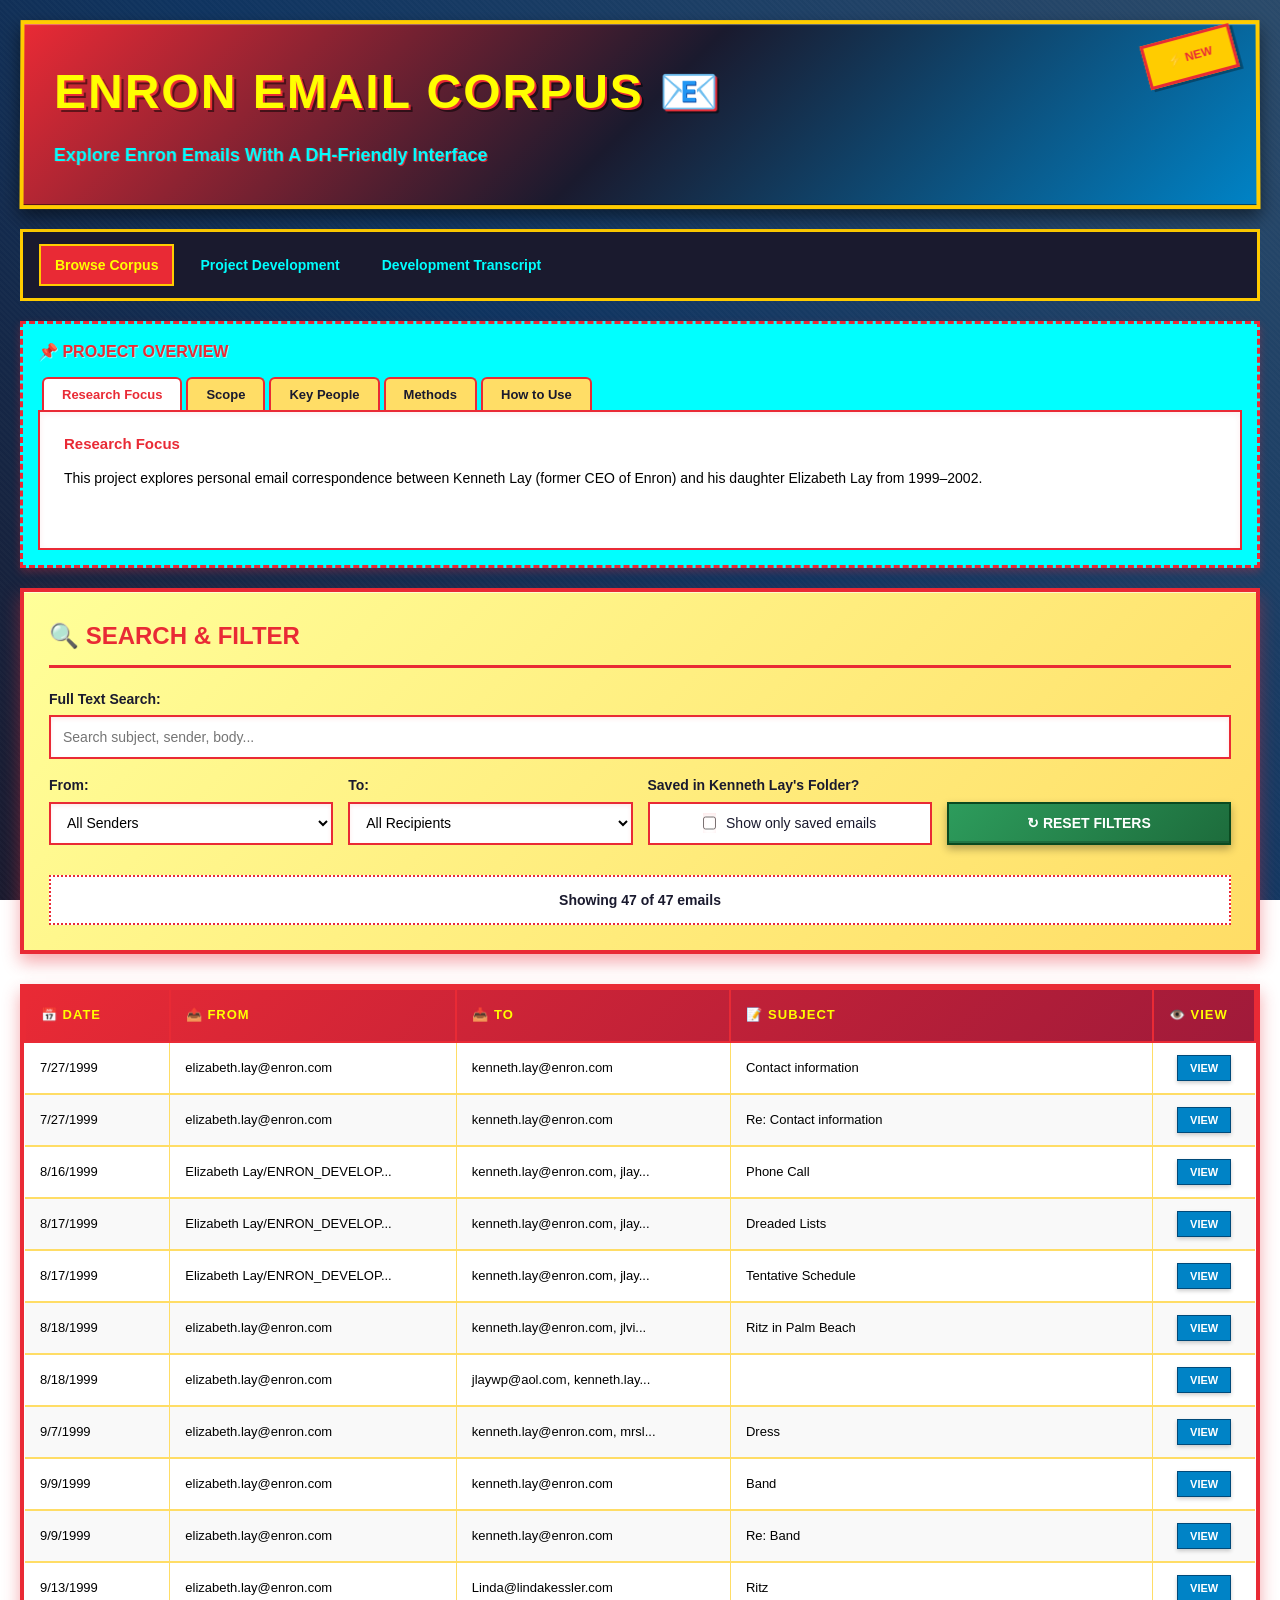
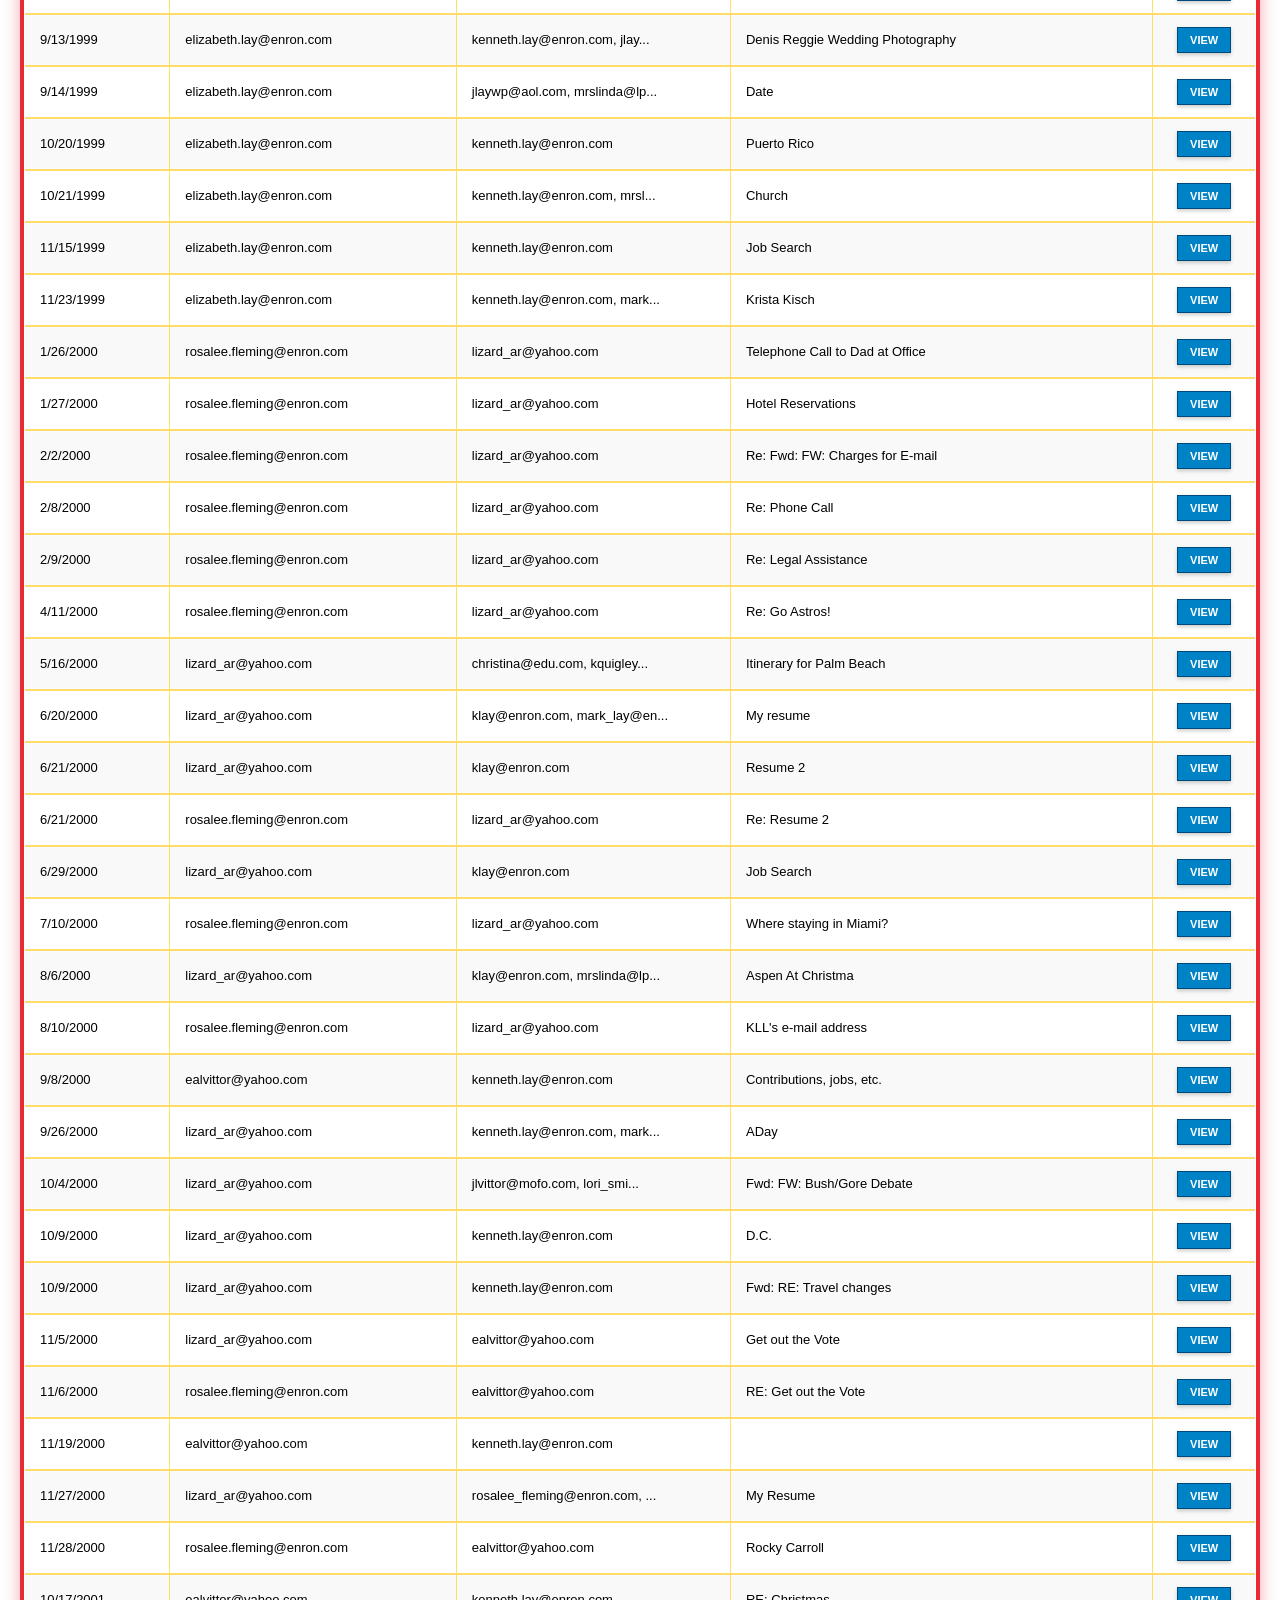
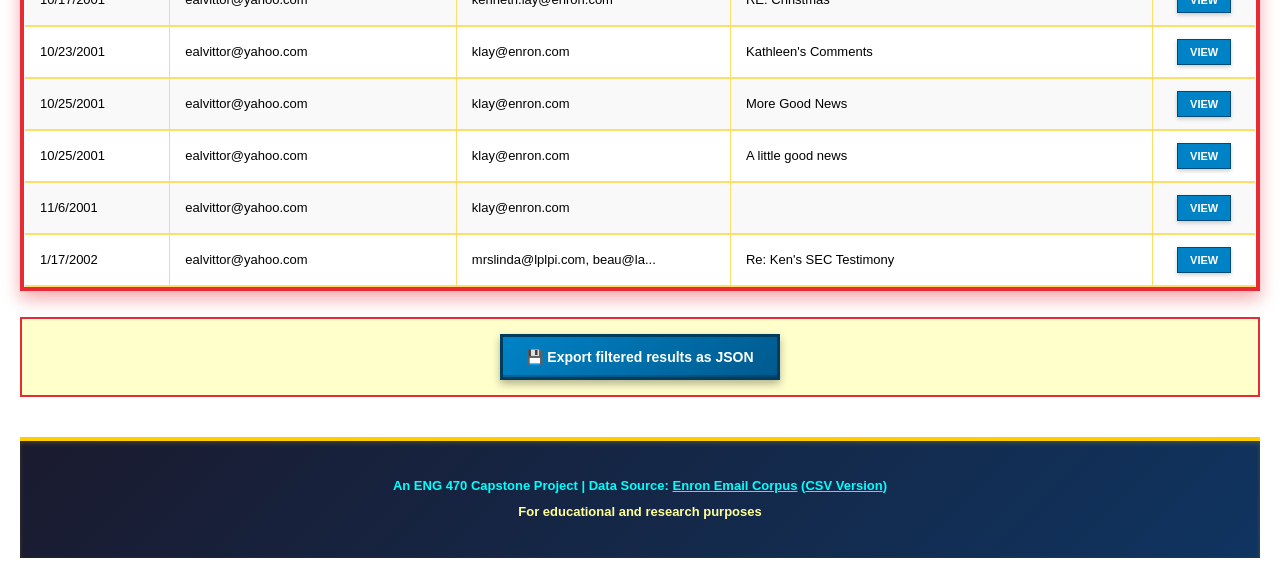
<file: index.html>
<!DOCTYPE html>
<html lang="en">
<head>
    <meta charset="UTF-8">
    <meta name="viewport" content="width=device-width, initial-scale=1.0">
    <title>Distant Code: Enron Emails Corpus Browser</title>
    <link rel="stylesheet" href="styles.css">
</head>
<body>
    <a href="#filter-panel" class="skip-link">Skip to search</a>

    <div class="container">
        <!-- HEADER -->
        <header class="header">
            <div class="header-inner">
                <h1 class="title">ENRON EMAIL CORPUS 📧</h1>
                <p class="subtitle">Explore Enron Emails With A DH-Friendly Interface</p>
            </div>
            <div class="enron-badge">
                <span class="badge-text">⚡ NEW</span>
            </div>
        </header>

        <nav class="site-nav" aria-label="Site navigation">
            <a href="index.html" class="site-nav-link site-nav-link--active" aria-current="page">Browse Corpus</a>
            <a href="development.html" class="site-nav-link">Project Development</a>
            <a href="transcript.html" class="site-nav-link">Development Transcript</a>
        </nav>

        <!-- PROJECT ABSTRACT / DATASET INFO -->
        <nav class="info-bar" aria-label="Project overview">
            <div class="folder-panel">
                <p class="folder-panel-label"><b>📌 PROJECT OVERVIEW</b></p>
                <div class="folder-tabs" role="tablist" aria-label="Project overview sections">
                    <button type="button" class="folder-tab folder-tab--active" role="tab" id="tab-research" aria-selected="true" aria-controls="folder-research" data-folder="research">Research Focus</button>
                    <button type="button" class="folder-tab" role="tab" id="tab-scope" aria-selected="false" aria-controls="folder-scope" data-folder="scope">Scope</button>
                    <button type="button" class="folder-tab" role="tab" id="tab-people" aria-selected="false" aria-controls="folder-people" data-folder="people">Key People</button>
                    <button type="button" class="folder-tab" role="tab" id="tab-methods" aria-selected="false" aria-controls="folder-methods" data-folder="methods">Methods</button>
                    <button type="button" class="folder-tab" role="tab" id="tab-howto" aria-selected="false" aria-controls="folder-howto" data-folder="howto">How to Use</button>
                </div>
                <div class="folder-body">
                    <div class="folder-pane folder-pane--active" id="folder-research" role="tabpanel" aria-labelledby="tab-research">
                        <h3 class="folder-pane-title">Research Focus</h3>
                        <p>This project explores personal email correspondence between Kenneth Lay (former CEO of Enron) and his daughter Elizabeth Lay from 1999–2002.</p>
                    </div>
                    <div class="folder-pane" id="folder-scope" role="tabpanel" aria-labelledby="tab-scope" hidden>
                        <h3 class="folder-pane-title">Scope</h3>
                        <p>The original Enron Email Corpus contains 500K+ emails. This project is powered by a manually compiled subset of <strong>47 emails</strong> drawn from the Lay family correspondence.</p>
                    </div>
                    <div class="folder-pane" id="folder-people" role="tabpanel" aria-labelledby="tab-people" hidden>
                        <h3 class="folder-pane-title">Key People</h3>
                        <ul>
                            <li><strong>Rosie Flemming</strong> is Ken Lay's executive assistant. She always replies on his behalf (yes, even with his own daughter).</li>
                            <li><strong>Elizabeth Lay</strong> uses three emails: elizabeth.lay@enron.com (work), lizard.ar@yahoo.com (personal), and ealvittor@yahoo.com (personal — married surname). There's also an anomaly hidden in there due to an unexplained blip.</li>
                        </ul>
                    </div>
                    <div class="folder-pane" id="folder-methods" role="tabpanel" aria-labelledby="tab-methods" hidden>
                        <h3 class="folder-pane-title">Methods</h3>
                        <p>The subset was manually pulled from the <a href="https://www.kaggle.com/datasets/wcukierski/enron-email-dataset/data" target="_blank" rel="noopener noreferrer">.csv version</a> of the original email corpus. It only took a few hours to capture and clean.</p>
                    </div>
                    <div class="folder-pane" id="folder-howto" role="tabpanel" aria-labelledby="tab-howto" hidden>
                        <h3 class="folder-pane-title">How to Use This Site</h3>
                        <p>Search and filter below, then click <strong>VIEW</strong> to read a full email. You can export filtered results as JSON for use in other research tools.</p>
                    </div>
                </div>
            </div>
        </nav>

        <!-- SEARCH & FILTER PANEL -->
        <div class="filter-panel" id="filter-panel">
            <h2 class="filter-title">🔍 SEARCH & FILTER</h2>

            <div class="filter-group">
                <label for="searchInput"> Full Text Search:</label>
                <input type="text" id="searchInput" placeholder="Search subject, sender, body...">
            </div>

            <div class="filter-row">
                <div class="filter-group">
                    <label for="filterFrom">From:</label>
                    <select id="filterFrom">
                        <option value="">All Senders</option>
                    </select>
                </div>

                <div class="filter-group">
                    <label for="filterTo">To:</label>
                    <select id="filterTo">
                        <option value="">All Recipients</option>
                    </select>
                </div>

                <div class="filter-group checkbox-group">
                    <label for="filterSaved">Saved in Kenneth Lay's Folder?</label>
                    <div class="checkbox-wrapper">
                        <input type="checkbox" id="filterSaved">
                        <span class="checkbox-label">Show only saved emails</span>
                    </div>
                </div>

                <div class="filter-group button-group">
                    <button type="button" id="resetBtn" class="btn btn-reset">↻ RESET FILTERS</button>
                </div>
            </div>

            <div class="results-counter">
                Showing <strong id="resultCount">0</strong> of <strong id="totalCount">0</strong> emails
            </div>
        </div>

        <!-- MAIN CONTENT AREA -->
        <div class="content-wrapper">
            <!-- RESULTS TABLE -->
            <div class="results-section">
                <table id="resultsTable" class="email-table">
                    <thead>
                        <tr>
                            <th class="col-date">📅 Date</th>
                            <th class="col-from">📤 From</th>
                            <th class="col-to">📥 To</th>
                            <th class="col-subject">📝 Subject</th>
                            <th class="col-action">👁️ View</th>
                        </tr>
                    </thead>
                    <tbody id="emailsBody">
                        <tr><td colspan="5" class="loading">Loading corpus...</td></tr>
                    </tbody>
                </table>
            </div>
            <div class="export-link">
                <button type="button" id="exportBtn" class="btn btn-export">💾 Export filtered results as JSON</button>
            </div>
        </div>

        <!-- EMAIL VIEWER MODAL -->
        <div id="emailModal" class="modal hidden" role="dialog" aria-modal="true" aria-labelledby="modalSubject" aria-hidden="true">
            <div class="modal-content">
                <div class="modal-header">
                    <h2 id="modalSubject"></h2>
                    <button type="button" class="close-btn" id="closeModal" aria-label="Close email viewer">&times;</button>
                </div>
                <div class="modal-meta">
                    <p><strong>Message-ID:</strong> <code id="modalMessageId"></code></p>
                    <p><strong>Date:</strong> <span id="modalDate"></span></p>
                    <p><strong>From:</strong> <span id="modalFrom"></span></p>
                    <p><strong>To:</strong> <span id="modalTo"></span></p>
                    <p><strong>Saved in K.Lay Folder:</strong> <span id="modalSaved" class="saved-badge"></span></p>
                </div>
                <div class="modal-body">
                    <pre id="modalBody"></pre>
                </div>
            </div>
        </div>

        <!-- EXPORT CONFIRMATION MODAL -->
        <div id="exportModal" class="modal hidden" role="dialog" aria-modal="true" aria-labelledby="exportModalTitle" aria-hidden="true">
            <div class="modal-content modal-content--compact">
                <div class="modal-header">
                    <h2 id="exportModalTitle">Confirm Export</h2>
                    <button type="button" class="close-btn" id="closeExportModal" aria-label="Close export confirmation">&times;</button>
                </div>
                <div class="modal-body">
                    <p id="exportModalMessage">Download filtered results as JSON?</p>
                    <div class="modal-actions">
                        <button type="button" id="confirmExportBtn" class="btn btn-export">Download JSON</button>
                        <button type="button" id="cancelExportBtn" class="btn btn-reset">Cancel</button>
                    </div>
                </div>
            </div>
        </div>

        <!-- FOOTER -->
        <footer class="footer">
            <p>An ENG 470 Capstone Project | Data Source: <a href="https://www.cs.cmu.edu/~enron/" target="_blank" rel="noopener noreferrer">Enron Email Corpus</a> (<a href="https://www.kaggle.com/datasets/wcukierski/enron-email-dataset/data" target="_blank" rel="noopener noreferrer">CSV Version</a>)</p>
            <p class="footer-small">For educational and research purposes</p>
        </footer>
    </div>

    <script src="app.js"></script>
</body>
</html>
</file>
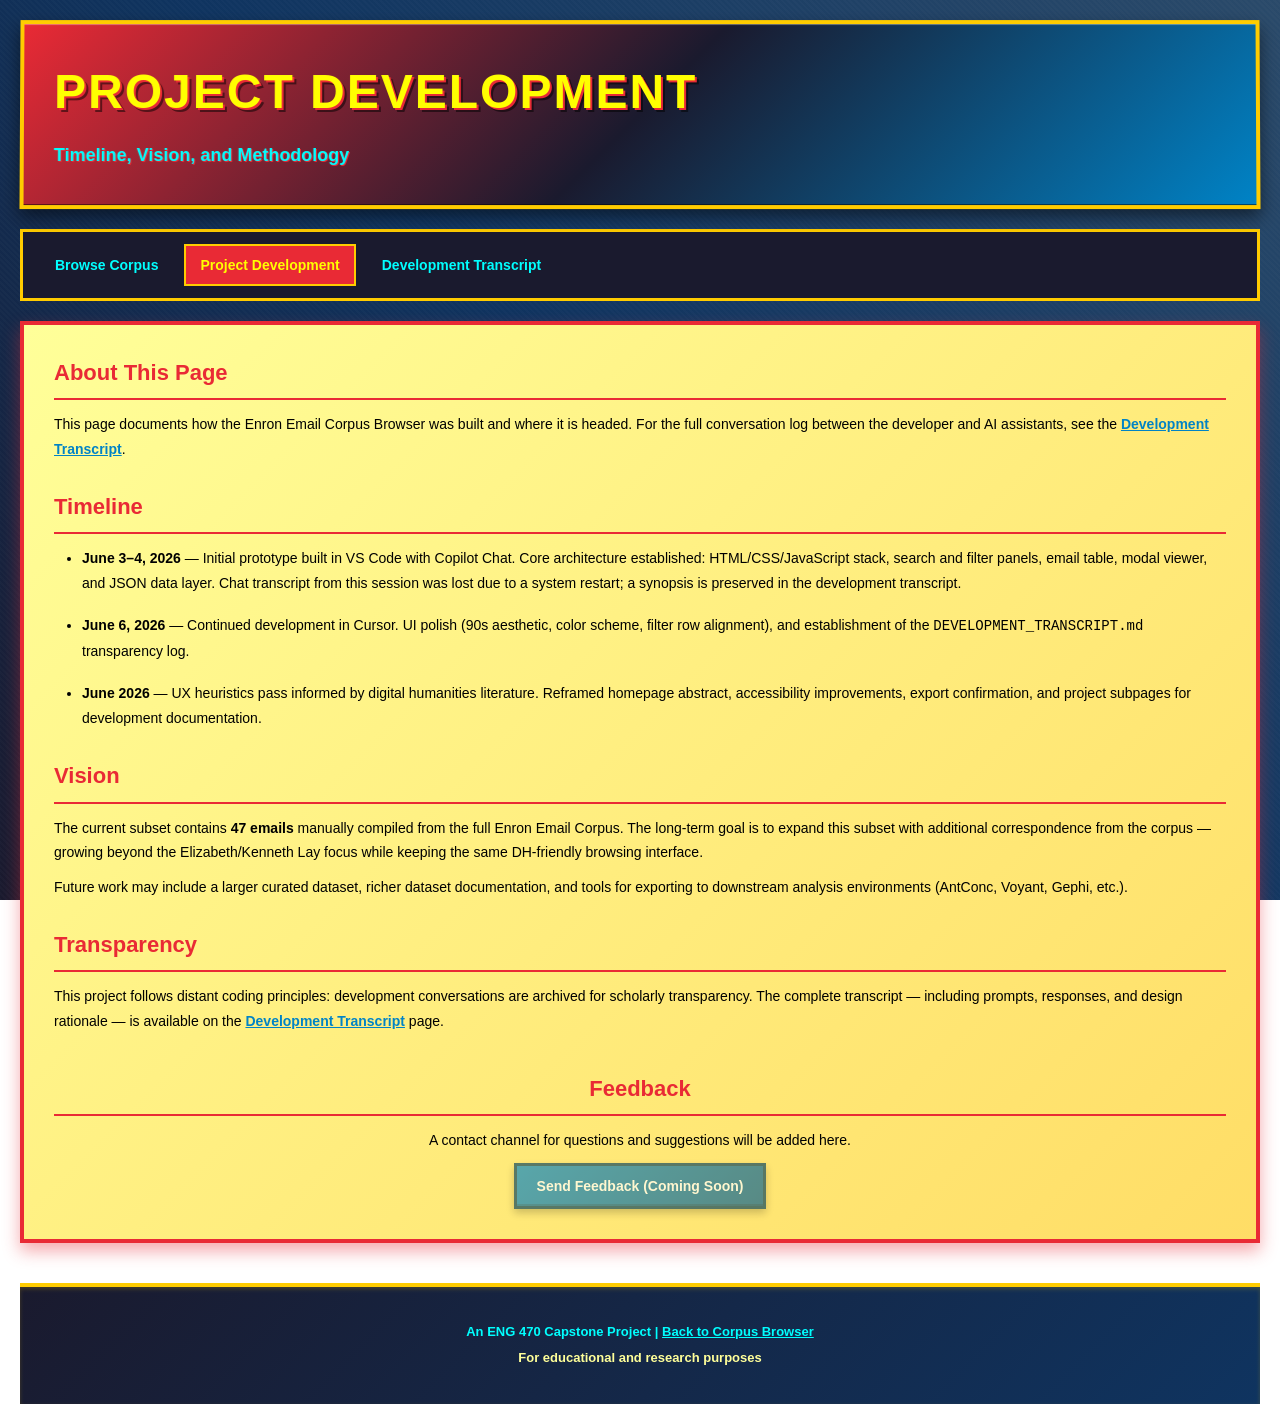
<file: development.html>
<!DOCTYPE html>
<html lang="en">
<head>
    <meta charset="UTF-8">
    <meta name="viewport" content="width=device-width, initial-scale=1.0">
    <title>Project Development | Distant Code: Enron Emails</title>
    <link rel="stylesheet" href="styles.css">
</head>
<body>
    <a href="#main-content" class="skip-link">Skip to main content</a>

    <div class="container">
        <header class="header">
            <div class="header-inner">
                <h1 class="title">PROJECT DEVELOPMENT</h1>
                <p class="subtitle">Timeline, Vision, and Methodology</p>
            </div>
        </header>

        <nav class="site-nav" aria-label="Site navigation">
            <a href="index.html" class="site-nav-link">Browse Corpus</a>
            <a href="development.html" class="site-nav-link site-nav-link--active" aria-current="page">Project Development</a>
            <a href="transcript.html" class="site-nav-link">Development Transcript</a>
        </nav>

        <main id="main-content" class="subpage-content">
            <section class="subpage-section">
                <h2>About This Page</h2>
                <p>This page documents how the Enron Email Corpus Browser was built and where it is headed. For the full conversation log between the developer and AI assistants, see the <a href="transcript.html">Development Transcript</a>.</p>
            </section>

            <section class="subpage-section">
                <h2>Timeline</h2>
                <ul class="timeline-list">
                    <li>
                        <strong>June 3–4, 2026</strong> — Initial prototype built in VS Code with Copilot Chat. Core architecture established: HTML/CSS/JavaScript stack, search and filter panels, email table, modal viewer, and JSON data layer. Chat transcript from this session was lost due to a system restart; a synopsis is preserved in the development transcript.
                    </li>
                    <li>
                        <strong>June 6, 2026</strong> — Continued development in Cursor. UI polish (90s aesthetic, color scheme, filter row alignment), and establishment of the <code>DEVELOPMENT_TRANSCRIPT.md</code> transparency log.
                    </li>
                    <li>
                        <strong>June 2026</strong> — UX heuristics pass informed by digital humanities literature. Reframed homepage abstract, accessibility improvements, export confirmation, and project subpages for development documentation.
                    </li>
                </ul>
            </section>

            <section class="subpage-section">
                <h2>Vision</h2>
                <p>The current subset contains <strong>47 emails</strong> manually compiled from the full Enron Email Corpus. The long-term goal is to expand this subset with additional correspondence from the corpus — growing beyond the Elizabeth/Kenneth Lay focus while keeping the same DH-friendly browsing interface.</p>
                <p>Future work may include a larger curated dataset, richer dataset documentation, and tools for exporting to downstream analysis environments (AntConc, Voyant, Gephi, etc.).</p>
            </section>

            <section class="subpage-section">
                <h2>Transparency</h2>
                <p>This project follows distant coding principles: development conversations are archived for scholarly transparency. The complete transcript — including prompts, responses, and design rationale — is available on the <a href="transcript.html">Development Transcript</a> page.</p>
            </section>

            <section class="subpage-section subpage-section--cta">
                <h2>Feedback</h2>
                <p>A contact channel for questions and suggestions will be added here.</p>
                <button type="button" class="btn btn-export btn-placeholder" disabled aria-disabled="true" title="Coming soon">Send Feedback (Coming Soon)</button>
            </section>
        </main>

        <footer class="footer">
            <p>An ENG 470 Capstone Project | <a href="index.html">Back to Corpus Browser</a></p>
            <p class="footer-small">For educational and research purposes</p>
        </footer>
    </div>
</body>
</html>
</file>
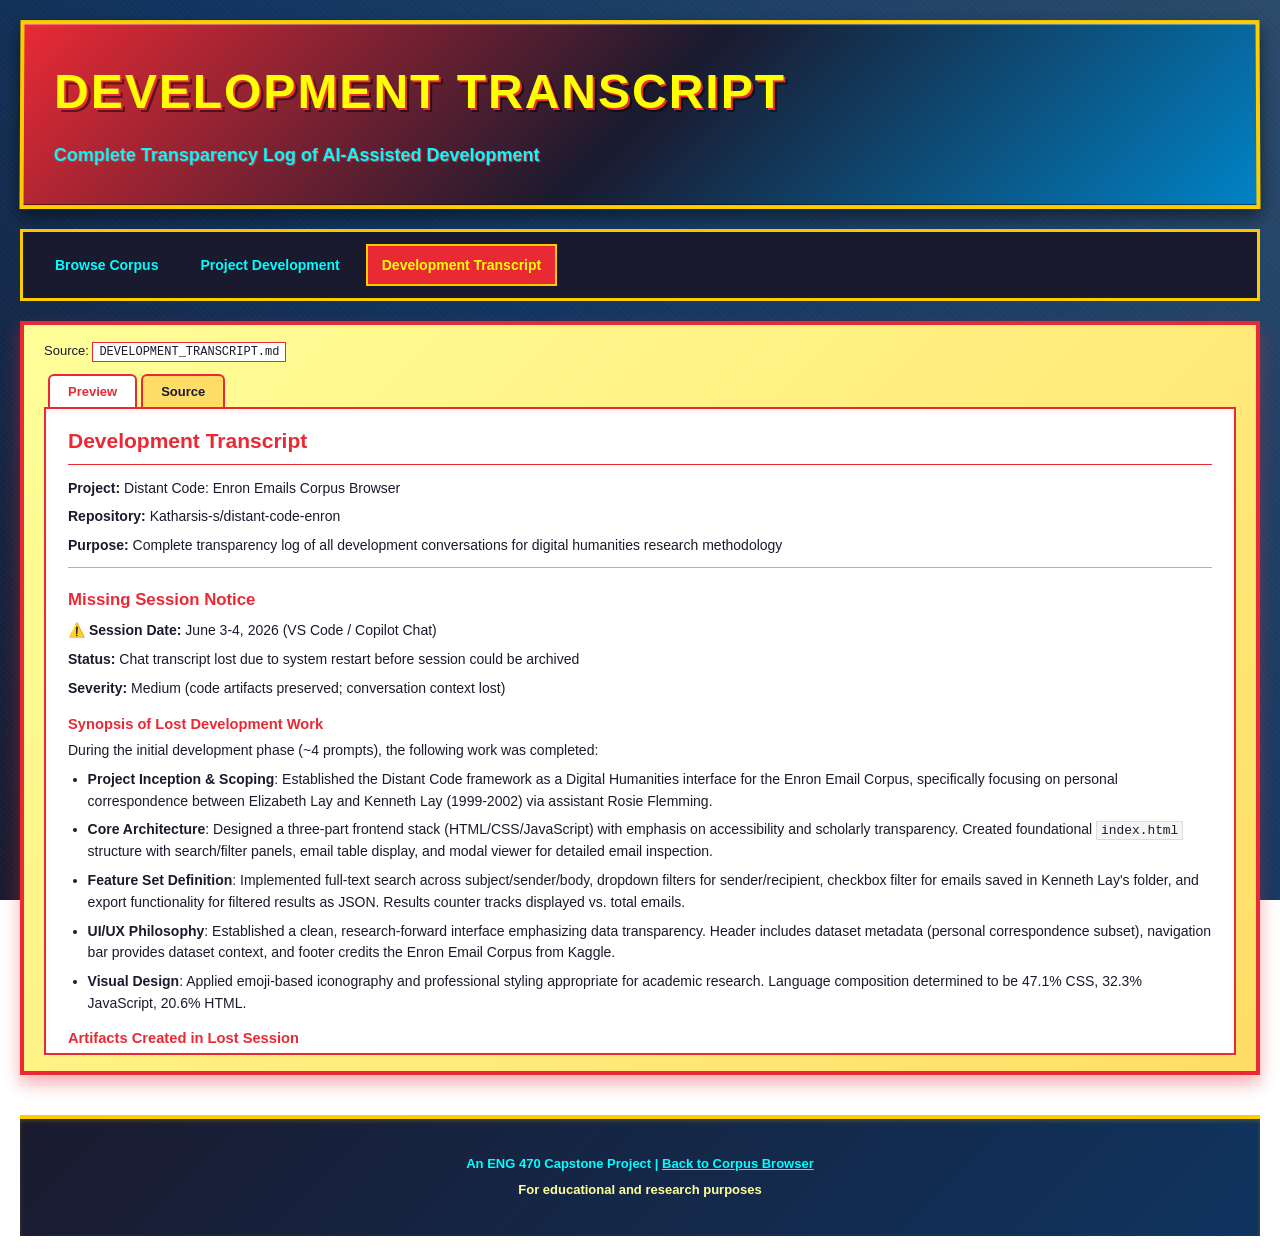
<file: transcript.html>
<!DOCTYPE html>
<html lang="en">
<head>
    <meta charset="UTF-8">
    <meta name="viewport" content="width=device-width, initial-scale=1.0">
    <title>Development Transcript | Distant Code: Enron Emails</title>
    <link rel="stylesheet" href="styles.css">
</head>
<body>
    <a href="#main-content" class="skip-link">Skip to main content</a>

    <div class="container">
        <header class="header">
            <div class="header-inner">
                <h1 class="title">DEVELOPMENT TRANSCRIPT</h1>
                <p class="subtitle">Complete Transparency Log of AI-Assisted Development</p>
            </div>
        </header>

        <nav class="site-nav" aria-label="Site navigation">
            <a href="index.html" class="site-nav-link">Browse Corpus</a>
            <a href="development.html" class="site-nav-link">Project Development</a>
            <a href="transcript.html" class="site-nav-link site-nav-link--active" aria-current="page">Development Transcript</a>
        </nav>

        <main id="main-content" class="subpage-content transcript-page">
            <p class="transcript-source-note">Source: <code>DEVELOPMENT_TRANSCRIPT.md</code></p>

            <div class="transcript-mode-tabs" role="tablist" aria-label="Transcript display mode">
                <button type="button" class="transcript-mode-tab transcript-mode-tab--active" role="tab" id="tab-preview" aria-selected="true" aria-controls="transcript-preview" data-mode="preview">Preview</button>
                <button type="button" class="transcript-mode-tab" role="tab" id="tab-source" aria-selected="false" aria-controls="transcript-source" data-mode="source">Source</button>
            </div>

            <div class="transcript-viewport">
                <div id="transcript-preview" class="transcript-preview transcript-panel transcript-panel--active" role="tabpanel" aria-labelledby="tab-preview"></div>
                <pre id="transcript-source" class="transcript-raw transcript-panel" role="tabpanel" aria-labelledby="tab-source" tabindex="0" hidden>Loading transcript...</pre>
            </div>
        </main>

        <footer class="footer">
            <p>An ENG 470 Capstone Project | <a href="index.html">Back to Corpus Browser</a></p>
            <p class="footer-small">For educational and research purposes</p>
        </footer>
    </div>

    <script src="transcript.js"></script>
</body>
</html>
</file>
<file: styles.css>
/* 90s CORPORATE AESTHETIC - ENRON EDITION */

* {
    margin: 0;
    padding: 0;
    box-sizing: border-box;
}

body {
    font-family: 'Comic Sans MS', 'Arial', sans-serif;
    background: linear-gradient(45deg, #1a1a2e 0%, #0f3460 50%, #2a4a6a 100%);
    background-attachment: fixed;
    color: #000;
    line-height: 1.6;
    overflow-x: hidden;
}

/* ANIMATED BACKGROUND PATTERN */
body::before {
    content: '';
    position: fixed;
    top: 0;
    left: 0;
    width: 100%;
    height: 100%;
    background: repeating-linear-gradient(
        45deg,
        rgba(255, 255, 255, 0.02) 0px,
        rgba(255, 255, 255, 0.02) 2px,
        transparent 2px,
        transparent 4px
    );
    pointer-events: none;
    z-index: 0;
}

.container {
    max-width: 1600px;
    margin: 0 auto;
    position: relative;
    z-index: 1;
    padding: 20px;
}

/* HEADER SECTION */
.header {
    background: linear-gradient(135deg, #E92A35 0%, #1a1a2e 50%, #0083C6 100%);
    border: 4px solid #ffcc00;
    border-radius: 0px;
    padding: 30px;
    margin-bottom: 20px;
    box-shadow: 0 8px 16px rgba(0, 0, 0, 0.5), inset 0 1px 0 rgba(255, 255, 255, 0.3), inset 0 -1px 0 rgba(0, 0, 0, 0.5);
    position: relative;
    transform: perspective(1000px) rotateX(0.5deg);
}

.header-inner {
    color: #ffff00;
    text-shadow: 2px 2px 0 #E92A35, 4px 4px 0 rgba(0, 0, 0, 0.5);
}

.title {
    font-size: 48px;
    font-weight: black;
    margin-bottom: 10px;
    letter-spacing: 2px;
    animation: blink 0.7s infinite;
}

@keyframes blink {
    0%, 49%, 100% { opacity: 1; }
    50%, 99% { opacity: 0.85; }
}

.subtitle {
    font-size: 18px;
    font-weight: bold;
    color: #00ffff;
    text-shadow: 1px 1px 0 #E92A35;
    margin-bottom: 5px;
}

.tagline {
    font-size: 14px;
    color: #ffff99;
    font-style: italic;
}

.enron-badge {
    position: absolute;
    top: 10px;
    right: 20px;
    background: #ffcc00;
    color: #E92A35;
    padding: 10px 20px;
    border: 3px solid #E92A35;
    font-weight: bold;
    font-size: 12px;
    transform: rotate(-15deg);
    box-shadow: 3px 3px 0 rgba(0, 0, 0, 0.3);
}

/* INFO BAR */
.info-bar {
    background: #00ffff;
    border: 3px dashed #E92A35;
    padding: 15px;
    margin-bottom: 20px;
    box-shadow: 0 4px 8px rgba(233, 42, 53, 0.3);
}

.info-box {
    background: #ffff99;
    border: 2px solid #E92A35;
    padding: 24px 28px;
    font-weight: bold;
    color: #1a1a2e;
}

/* FOLDER-STYLE PROJECT OVERVIEW */
.folder-panel {
    background: transparent;
}

.folder-panel-label {
    color: #E92A35;
    font-size: 16px;
    font-weight: black;
    margin-bottom: 12px;
    text-shadow: 1px 1px 0 rgba(255, 255, 255, 0.5);
}

.folder-tabs {
    display: flex;
    flex-wrap: wrap;
    align-items: flex-end;
    gap: 4px;
    padding-left: 4px;
}

.folder-tab {
    background: #ffdd66;
    border: 2px solid #E92A35;
    border-bottom: none;
    border-radius: 6px 6px 0 0;
    padding: 8px 18px;
    font-family: 'Comic Sans MS', 'Arial', sans-serif;
    font-size: 13px;
    font-weight: bold;
    color: #1a1a2e;
    cursor: pointer;
}

.folder-tab--active {
    background: #ffffff;
    color: #E92A35;
}

.folder-tab:focus {
    outline: 3px solid #00ffff;
    outline-offset: 2px;
}

.folder-body {
    background: #ffffff;
    border: 2px solid #E92A35;
    padding: 20px 24px;
    min-height: 140px;
    box-shadow: inset 0 2px 6px rgba(233, 42, 53, 0.08);
}

.folder-pane-title {
    color: #E92A35;
    font-size: 15px;
    margin-bottom: 10px;
    font-weight: black;
}

.folder-pane p {
    font-weight: normal;
    font-size: 14px;
    line-height: 1.75;
}

.folder-pane ul {
    margin: 0;
    padding-left: 24px;
    font-weight: normal;
    font-size: 14px;
    line-height: 1.85;
    list-style: disc;
}

.folder-pane li {
    margin-bottom: 12px;
}

.folder-pane li:last-child {
    margin-bottom: 0;
}

.folder-pane a {
    color: #0083C6;
    font-weight: bold;
}

.info-box strong {
    color: #E92A35;
}

/* FILTER PANEL */
.filter-panel {
    background: linear-gradient(135deg, #ffff99 0%, #ffdd66 100%);
    border: 4px solid #E92A35;
    border-radius: 0;
    padding: 25px;
    margin-bottom: 30px;
    box-shadow: 0 8px 16px rgba(233, 42, 53, 0.4), inset 0 1px 0 rgba(255, 255, 255, 0.6);
}

.filter-title {
    color: #E92A35;
    font-size: 24px;
    margin-bottom: 20px;
    border-bottom: 3px solid #E92A35;
    padding-bottom: 10px;
    font-weight: black;
}

.filter-group {
    margin-bottom: 15px;
}

.filter-group label {
    display: block;
    font-weight: bold;
    color: #1a1a2e;
    margin-bottom: 5px;
    font-size: 14px;
}

.filter-group input,
.filter-group select {
    width: 100%;
    padding: 12px;
    border: 2px solid #E92A35;
    background: #ffffff;
    color: #000;
    font-family: 'Arial', sans-serif;
    font-size: 14px;
    box-shadow: inset 0 2px 4px rgba(233, 42, 53, 0.1);
    white-space: nowrap;
}

.filter-group input:focus,
.filter-group select:focus {
    outline: none;
    border-color: #00ffff;
    box-shadow: 0 0 10px #00ffff, inset 0 2px 4px rgba(233, 42, 53, 0.1);
}

.filter-row {
    display: grid;
    grid-template-columns: repeat(auto-fit, minmax(250px, 1fr));
    gap: 15px;
    margin-bottom: 15px;
    --filter-control-height: 43px;
}

.filter-row select,
.filter-row .checkbox-wrapper,
.filter-row .btn-reset {
    height: var(--filter-control-height);
    box-sizing: border-box;
}

.filter-row select {
    padding: 0 12px;
}

.filter-row .checkbox-wrapper {
    padding: 0 12px;
}

.filter-row .btn-reset {
    padding: 0 20px;
    border-width: 2px;
    display: flex;
    align-items: center;
    justify-content: center;
}

.button-group {
    display: flex;
    gap: 10px;
    align-items: flex-end;
}

.button-group button {
    flex: 1;
}

.checkbox-group {
    display: block;
}

.checkbox-wrapper {
    display: flex;
    align-items: center;
    gap: 10px;
    justify-content: center;
    border: 2px solid #E92A35;
    background: #ffffff;
    padding: 12px;
    margin-top: 0;
}

.checkbox-wrapper input[type="checkbox"] {
    width: auto !important;
    padding: 0 !important;
    border: none !important;
    cursor: pointer;
    width: 20px;
    height: 20px;
}

.checkbox-label {
    font-weight: normal;
    color: #1a1a2e;
    font-size: 14px;
    margin: 0 !important;
}

.btn {
    padding: 12px 20px;
    font-weight: bold;
    border: 3px solid;
    cursor: pointer;
    font-family: 'Comic Sans MS', 'Arial', sans-serif;
    font-size: 14px;
    box-shadow: 0 4px 8px rgba(0, 0, 0, 0.3), inset 0 -2px 0 rgba(0, 0, 0, 0.2);
    transform: translateY(0);
    transition: all 0.1s;
}

.btn:active {
    transform: translateY(2px);
    box-shadow: 0 2px 4px rgba(0, 0, 0, 0.2), inset 0 -1px 0 rgba(0, 0, 0, 0.2);
}

.btn:hover {
    transform: translateY(-2px);
    box-shadow: 0 6px 12px rgba(0, 0, 0, 0.3), inset 0 -2px 0 rgba(0, 0, 0, 0.2);
}

.btn-reset {
    background: linear-gradient(135deg, #2D9C5C 0%, #1d6c3c 100%);
    color: #ffffff;
    border-color: #0a4a20;
}

.btn-export {
    background: linear-gradient(135deg, #0083C6 0%, #005a8e 100%);
    color: #ffffff;
    border-color: #003d5c;
}

.results-counter {
    background: #ffffff;
    border: 2px dotted #E92A35;
    padding: 12px;
    margin-top: 15px;
    font-weight: bold;
    color: #1a1a2e;
    text-align: center;
    font-size: 14px;
}

.export-link {
    background: #ffffcc;
    border: 2px solid #E92A35;
    padding: 15px;
    text-align: center;
    margin-top: -4px;
}

.export-link .btn-export {
    width: auto;
    min-width: 280px;
}

/* RESULTS TABLE */
.results-section {
    background: #ffffff;
    border: 4px solid #E92A35;
    margin-bottom: 30px;
    box-shadow: 0 8px 16px rgba(233, 42, 53, 0.4);
    overflow-x: auto;
}

.email-table {
    width: 100%;
    border-collapse: collapse;
    background: #ffffff;
}

.email-table thead {
    background: linear-gradient(135deg, #E92A35 0%, #a01a3a 100%);
    color: #ffff00;
    font-weight: black;
    font-size: 13px;
}

.email-table th {
    padding: 15px;
    border: 2px solid #E92A35;
    text-align: left;
    text-transform: uppercase;
    letter-spacing: 1px;
}

.email-table tbody tr {
    border-bottom: 2px solid #ffdd66;
    transition: background 0.2s;
}

.email-table tbody tr:hover {
    background: #ffffcc;
}

.email-table tbody tr:nth-child(even) {
    background: #f9f9f9;
}

.email-table tbody tr:nth-child(even):hover {
    background: #fffacd;
}

.email-table td {
    padding: 12px 15px;
    border-right: 1px solid #ffdd66;
    font-size: 13px;
    white-space: nowrap;
    overflow: hidden;
    text-overflow: ellipsis;
}

.email-table td:last-child {
    border-right: none;
}

.col-date {
    width: 120px;
}

.col-from, .col-to {
    width: 180px;
}

.col-subject {
    width: 350px;
    white-space: normal;
    overflow: visible;
    text-overflow: clip;
}

.col-saved {
    display: none;
}

.col-action {
    text-align: center;
    width: 80px;
    white-space: normal;
}

.saved-badge {
    display: inline-block;
    padding: 4px 8px;
    border-radius: 3px;
    font-weight: bold;
    font-size: 11px;
}

.saved-badge.true {
    background: #2D9C5C;
    color: #fff;
    border: 1px solid #0a4a20;
}

.saved-badge.false {
    background: #E92A35;
    color: #fff;
    border: 1px solid #8a1a1f;
}

.view-btn {
    background: #0083C6;
    color: white;
    border: 1px solid #004a7a;
    padding: 6px 12px;
    cursor: pointer;
    font-weight: bold;
    font-size: 11px;
    box-shadow: 0 2px 4px rgba(0, 0, 0, 0.2);
    transition: all 0.1s;
}

.view-btn:hover {
    background: #0066a1;
    box-shadow: 0 3px 6px rgba(0, 0, 0, 0.3);
}

.view-btn:active {
    box-shadow: 0 1px 2px rgba(0, 0, 0, 0.2);
}

.loading {
    text-align: center;
    padding: 40px !important;
    color: #E92A35;
    font-weight: bold;
}

/* MODAL */
.modal {
    position: fixed;
    top: 0;
    left: 0;
    right: 0;
    bottom: 0;
    background: rgba(26, 26, 46, 0.85);
    display: flex;
    align-items: center;
    justify-content: center;
    z-index: 1000;
    padding: 20px;
}

.modal.hidden {
    display: none;
}

.modal-content {
    background: linear-gradient(135deg, #ffff99 0%, #ffdd66 100%);
    border: 5px solid #E92A35;
    border-radius: 0;
    max-width: 800px;
    width: 100%;
    max-height: 90vh;
    overflow-y: auto;
    box-shadow: 0 0 30px rgba(0, 0, 0, 0.8), 0 0 0 2px #00ffff;
    animation: popIn 0.3s ease-out;
}

@keyframes popIn {
    from {
        transform: scale(0.5) rotateZ(-5deg);
        opacity: 0;
    }
    to {
        transform: scale(1) rotateZ(0);
        opacity: 1;
    }
}

.modal-content--compact {
    max-width: 520px;
}

.modal-actions {
    display: flex;
    gap: 12px;
    justify-content: center;
    flex-wrap: wrap;
    margin-top: 20px;
}

.modal-actions .btn {
    min-width: 140px;
}

.modal-header {
    background: linear-gradient(135deg, #E92A35 0%, #a01a3a 100%);
    color: #ffff00;
    padding: 20px;
    border-bottom: 3px solid #ffcc00;
    display: flex;
    justify-content: space-between;
    align-items: flex-start;
    gap: 20px;
}

.modal-header h2 {
    font-size: 22px;
    flex: 1;
    word-break: break-word;
}

.close-btn {
    background: #ffcc00;
    color: #E92A35;
    border: 2px solid #E92A35;
    width: 40px;
    height: 40px;
    font-size: 28px;
    cursor: pointer;
    font-weight: bold;
    box-shadow: 0 3px 6px rgba(0, 0, 0, 0.3);
    transition: all 0.1s;
    flex-shrink: 0;
}

.close-btn:hover {
    transform: scale(1.1);
}

.modal-meta {
    background: #ffffff;
    padding: 20px;
    border-bottom: 2px dotted #E92A35;
}

.modal-meta p {
    margin-bottom: 10px;
    font-size: 13px;
    color: #000;
}

.modal-meta strong {
    color: #E92A35;
}

.modal-meta code {
    background: #f0f0f0;
    padding: 2px 6px;
    border: 1px solid #E92A35;
    font-family: 'Courier New', monospace;
    font-size: 11px;
    word-break: break-all;
}

.modal-body {
    padding: 20px;
    background: #f9f9f9;
    border-top: 2px dotted #E92A35;
}

.modal-body pre {
    white-space: pre-wrap;
    word-wrap: break-word;
    font-family: 'Courier New', monospace;
    font-size: 13px;
    line-height: 1.6;
    color: #000;
    background: #ffffff;
    padding: 15px;
    border: 1px solid #E92A35;
    border-radius: 0;
}

/* FOOTER */
.footer {
    background: linear-gradient(135deg, #1a1a2e 0%, #0f3460 100%);
    border-top: 4px solid #ffcc00;
    color: #00ffff;
    text-align: center;
    padding: 30px;
    margin-top: 40px;
    box-shadow: inset 0 2px 4px rgba(255, 204, 0, 0.2);
}

.footer p {
    margin: 5px 0;
    font-size: 13px;
    font-weight: bold;
}

.footer-small {
    font-size: 11px;
    color: #ffff99;
    margin-top: 10px;
}

.footer a {
    color: #00ffff;
}

.footer-nav {
    margin-top: 10px;
}

.footer-nav a {
    color: #ffff99;
    text-decoration: underline;
}

/* SKIP LINK */
.skip-link {
    position: absolute;
    top: -100px;
    left: 20px;
    background: #ffff99;
    color: #1a1a2e;
    border: 2px solid #E92A35;
    padding: 10px 16px;
    font-weight: bold;
    z-index: 2000;
    text-decoration: none;
}

.skip-link:focus {
    top: 20px;
    outline: 3px solid #00ffff;
}

/* SITE NAVIGATION */
.site-nav {
    display: flex;
    flex-wrap: wrap;
    gap: 10px;
    margin-bottom: 20px;
    padding: 12px 16px;
    background: #1a1a2e;
    border: 3px solid #ffcc00;
}

.site-nav-link {
    color: #00ffff;
    text-decoration: none;
    font-weight: bold;
    font-size: 14px;
    padding: 8px 14px;
    border: 2px solid transparent;
}

.site-nav-link:hover {
    color: #ffff99;
    text-decoration: underline;
}

.site-nav-link--active {
    background: #E92A35;
    color: #ffff00;
    border-color: #ffcc00;
}

.site-nav-link:focus {
    outline: 3px solid #00ffff;
    outline-offset: 2px;
}

/* SUBPAGES */
.subpage-content {
    background: linear-gradient(135deg, #ffff99 0%, #ffdd66 100%);
    border: 4px solid #E92A35;
    padding: 30px;
    margin-bottom: 30px;
    box-shadow: 0 8px 16px rgba(233, 42, 53, 0.4);
}

.subpage-section {
    margin-bottom: 28px;
}

.subpage-section:last-child {
    margin-bottom: 0;
}

.subpage-section h2 {
    color: #E92A35;
    font-size: 22px;
    margin-bottom: 12px;
    border-bottom: 2px solid #E92A35;
    padding-bottom: 8px;
}

.subpage-section h3 {
    color: #E92A35;
    font-size: 16px;
    margin: 16px 0 8px;
}

.subpage-section p,
.subpage-section li {
    font-size: 14px;
    line-height: 1.75;
    margin-bottom: 10px;
}

.subpage-section ul {
    padding-left: 28px;
    margin-top: 10px;
}

.subpage-section a {
    color: #0083C6;
    font-weight: bold;
}

.subpage-section--cta {
    text-align: center;
    padding-top: 10px;
}

.timeline-list li {
    margin-bottom: 18px;
}

.btn-placeholder:disabled {
    opacity: 0.65;
    cursor: not-allowed;
    transform: none;
}

.btn-placeholder:disabled:hover {
    transform: none;
    box-shadow: 0 4px 8px rgba(0, 0, 0, 0.3), inset 0 -2px 0 rgba(0, 0, 0, 0.2);
}

/* TRANSCRIPT PAGE */
.transcript-page {
    padding: 16px 20px;
}

.transcript-source-note {
    font-size: 13px;
    margin-bottom: 12px;
    font-weight: normal;
    color: #1a1a2e;
}

.transcript-source-note code {
    background: #ffffff;
    border: 1px solid #E92A35;
    padding: 2px 6px;
    font-family: 'Courier New', monospace;
    font-size: 12px;
}

.transcript-mode-tabs {
    display: flex;
    gap: 4px;
    margin-bottom: 0;
    padding-left: 4px;
}

.transcript-mode-tab {
    background: #ffdd66;
    border: 2px solid #E92A35;
    border-bottom: none;
    border-radius: 6px 6px 0 0;
    padding: 8px 18px;
    font-family: 'Comic Sans MS', 'Arial', sans-serif;
    font-size: 13px;
    font-weight: bold;
    color: #1a1a2e;
    cursor: pointer;
}

.transcript-mode-tab--active {
    background: #ffffff;
    color: #E92A35;
}

.transcript-mode-tab:focus {
    outline: 3px solid #00ffff;
    outline-offset: 2px;
}

.transcript-viewport {
    height: min(72vh, 720px);
    overflow: auto;
    border: 2px solid #E92A35;
    background: #ffffff;
    box-shadow: inset 0 2px 6px rgba(233, 42, 53, 0.08);
}

.transcript-panel {
    display: none;
    min-height: 100%;
}

.transcript-panel--active {
    display: block;
}

.transcript-raw {
    margin: 0;
    padding: 16px 20px;
    font-family: 'Courier New', Consolas, monospace;
    font-size: 13px;
    line-height: 1.45;
    color: #1a1a2e;
    white-space: pre-wrap;
    word-wrap: break-word;
    background: #ffffff;
}

.transcript-preview {
    padding: 16px 22px;
    font-family: 'Arial', sans-serif;
    font-size: 14px;
    line-height: 1.55;
    color: #1a1a2e;
}

.transcript-preview h1 {
    font-size: 1.5em;
    font-weight: bold;
    margin: 0 0 0.6em;
    padding-bottom: 0.3em;
    border-bottom: 1px solid #E92A35;
    color: #E92A35;
}

.transcript-preview h2 {
    font-size: 1.2em;
    font-weight: bold;
    margin: 1.1em 0 0.45em;
    color: #E92A35;
}

.transcript-preview h3 {
    font-size: 1.05em;
    font-weight: bold;
    margin: 0.9em 0 0.35em;
    color: #E92A35;
}

.transcript-preview p {
    margin: 0 0 0.5em;
}

.transcript-preview ul,
.transcript-preview ol {
    margin: 0.25em 0 0.5em 1.4em;
    padding: 0;
}

.transcript-preview li {
    margin-bottom: 0.25em;
}

.transcript-preview hr {
    border: none;
    border-top: 1px solid #E92A35;
    margin: 0.75em 0;
    opacity: 0.5;
}

.transcript-preview pre {
    background: #f5f5f5;
    border: 1px solid #E92A35;
    padding: 10px 12px;
    margin: 0.5em 0;
    overflow-x: auto;
    font-family: 'Courier New', monospace;
    font-size: 12px;
    line-height: 1.45;
}

.transcript-preview code {
    font-family: 'Courier New', monospace;
    font-size: 0.92em;
    background: #f5f5f5;
    border: 1px solid #ddd;
    padding: 1px 4px;
}

.transcript-preview pre code {
    background: none;
    border: none;
    padding: 0;
}

.transcript-preview table {
    border-collapse: collapse;
    margin: 0.5em 0;
    font-size: 13px;
    width: 100%;
}

.transcript-preview th,
.transcript-preview td {
    border: 1px solid #E92A35;
    padding: 5px 8px;
    text-align: left;
}

.transcript-preview th {
    background: #ffdd66;
    font-weight: bold;
}

.transcript-preview a {
    color: #0083C6;
}

.transcript-preview strong {
    font-weight: bold;
}

.transcript-viewport:focus-within {
    outline: 3px solid #00ffff;
    outline-offset: 2px;
}

/* FOCUS STYLES */
.btn:focus,
.view-btn:focus,
.close-btn:focus,
.filter-group input:focus,
.filter-group select:focus,
.checkbox-wrapper input[type="checkbox"]:focus {
    outline: 3px solid #00ffff;
    outline-offset: 2px;
}

.filter-group input:focus,
.filter-group select:focus {
    border-color: #00ffff;
    box-shadow: 0 0 10px #00ffff, inset 0 2px 4px rgba(233, 42, 53, 0.1);
}

/* REDUCED MOTION */
@media (prefers-reduced-motion: reduce) {
    .title {
        animation: none;
    }

    .modal-content {
        animation: none;
    }

    .btn,
    .view-btn,
    .close-btn,
    .email-table tbody tr {
        transition: none;
    }

    .btn:hover,
    .btn:active {
        transform: none;
    }

    .close-btn:hover {
        transform: none;
    }
}

/* RESPONSIVE */
@media (max-width: 768px) {
    .title {
        font-size: 32px;
    }

    .subtitle {
        font-size: 14px;
    }

    .filter-row {
        grid-template-columns: 1fr;
    }

    .folder-tabs {
        gap: 2px;
    }

    .folder-tab {
        font-size: 11px;
        padding: 6px 10px;
    }

    .folder-body {
        padding: 16px;
        min-height: 120px;
    }

    .button-group {
        flex-direction: column;
    }

    .email-table {
        font-size: 12px;
    }

    .email-table th,
    .email-table td {
        padding: 8px;
    }

    .col-from, .col-to {
        width: 120px;
    }

    .col-subject {
        width: 200px;
    }

    .modal-content {
        margin: 10px;
        max-height: 95vh;
    }

    .modal-header {
        flex-direction: column;
    }

    .close-btn {
        align-self: flex-end;
    }
}

@media (max-width: 480px) {
    .title {
        font-size: 24px;
    }

    .filter-panel {
        padding: 15px;
    }

    .header {
        padding: 20px;
    }

    .enron-badge {
        font-size: 10px;
        padding: 8px 12px;
    }
}
</file>
